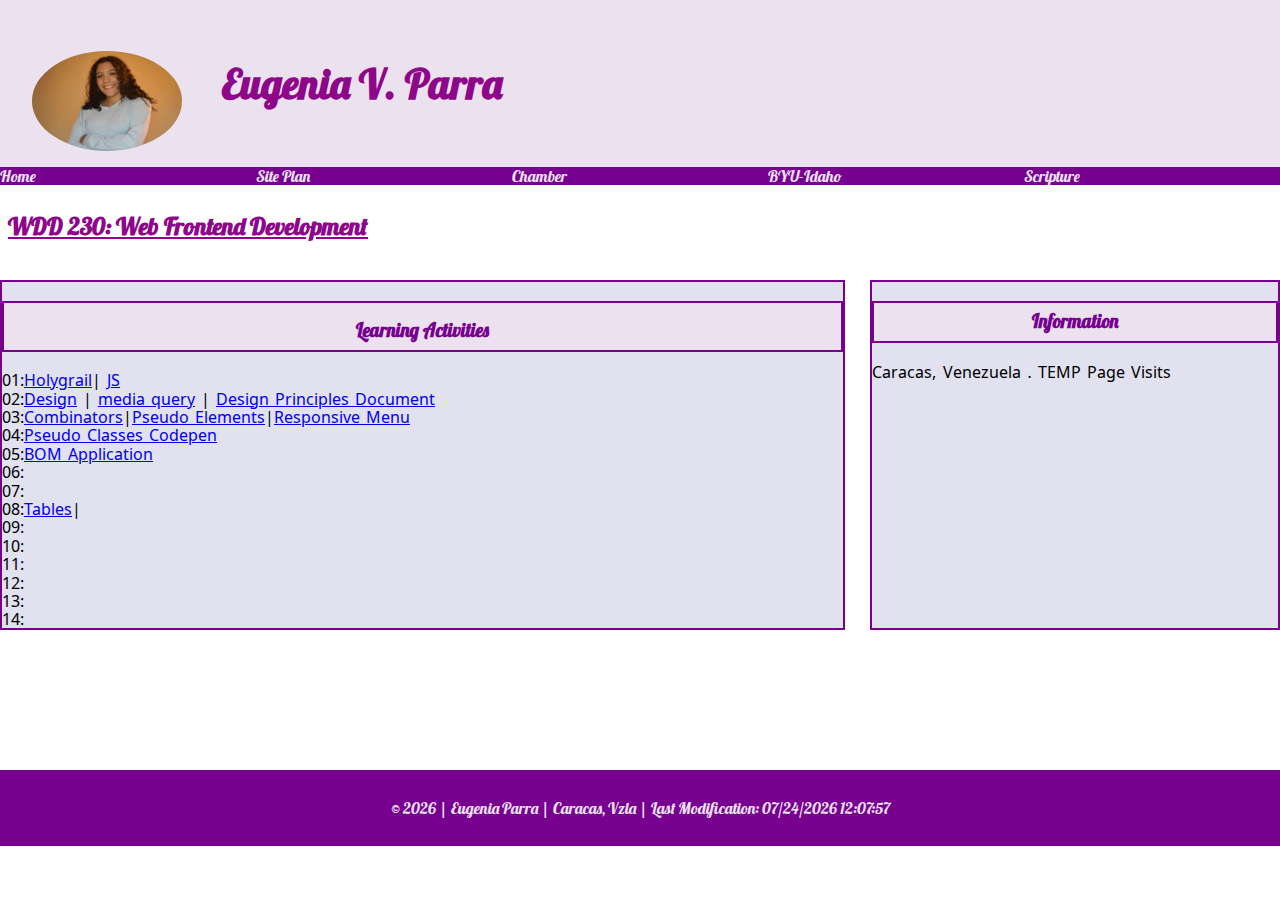
<file: index.html>
<!DOCTYPE html>
<html lang="en-US">

<head>
    <meta charset="utf-8">
    <meta name="viewport" content="width=device, initial-scale=1.0">
    <title>Eugenia Parra - WDD 230 - Web Frontend Development</title>
    <meta name="description"
        content="course assignment portal to link Eugenia Parra's lessons from WDD 230 - Web Fronted Development">
    <meta name="author" content="E. Parra">
    <link rel="stylesheet" href="styles/normalize.css">
    <link rel="stylesheet" href="styles/base.css">
    <link rel="stylesheet" href="styles/larger.css">
    <link rel="preconnect" href="https://fonts.googleapis.com">
    <link rel="preconnect" href="https://fonts.gstatic.com" crossorigin>
    <link rel="icon" href="favicon.ico" type="image/favicon.ico">
    <meta property="og:url" content="https://evgniap.github.io/wdd230/">
    <meta property="og:type" content="website">
    <meta property="og:title" content="WDD 230: Web Frontend Development">
    <meta property="og:description" content="a website to upload my assignments for WDD 230: Web Frontend Development">
    <meta property="og:image"
        content="https://wp.es.aleteia.org/wp-content/uploads/sites/7/2020/07/WEB3-04-CARACAS-AERIAL-VIEW-VENEZUELA-shutterstock_1087311761-Alejandro-Solo.jpg?resize=620,350&q=75">
    <meta property="fb:app_id" content="your_app_id">
    <link href="https://fonts.googleapis.com/css2?family=Lobster&family=Noto+Sans+Wancho&display=swap" rel="stylesheet">
</head>

<body>
    <header class="position">
        <div class="align">
            <img src="images/optimized-profile-pic.webp" alt="woman looking into the camera smiling">
            <h1>Eugenia V. Parra</h1>
        </div>
        <button id="menu"></button>
        <nav>
            <ul class="nave">
                <li><a href="#">Home</a></li>
                <li><a href="lesson03/chamber-site-plan.html">Site Plan</a></li>
                <li><a href="chamber/index.html">Chamber</a></li>
                <li> <a href="https://www.byui.edu/">BYU-Idaho</a></li>
                <li> <a
                        href="https://www.churchofjesuschrist.org/study/scriptures/bofm/ether/12?lang=eng&id=p27#p27">Scripture</a>
                </li>
            </ul>
        </nav>
    </header>
    <main>
        <h2>WDD 230: Web Frontend Development</h2>
        <section class="card">
            <h3>Learning Activities</h3>
            <ul>
                <li>01:<a href="lesson01/holygrail.html">Holygrail</a>| <a
                        href="https://codepen.io/evgniapp/pen/ogvQpXM">JS</a></li>
                <li>02:<a href="lesson02/design.html">Design</a> | <a href="lesson02/media-query.html">media
                        query</a> | <a href="lesson02/design-principles.html">Design Principles Document</a></li>
                <li>03:<a href=images/combinator-exercise.png>Combinators</a>|<a
                        href="https://codepen.io/evgniapp/pen/VYZVZYL">Pseudo Elements</a>|<a
                        href="https://codepen.io/evgniapp/pen/vEBQBzm">Responsive Menu</a></li>
                <li>04:<a href="https://codepen.io/evgniapp/pen/zxOyaWe">Pseudo Classes Codepen</a></li>
                <li>05:<a href="lesson05/bom.html">BOM Application</a></li>
                <li>06:</li>
                <li>07:</li>
                <li>08:<a href="lesson08/tablebuild.html">Tables</a>|</li>
                <li>09:</li>
                <li>10:</li>
                <li>11:</li>
                <li>12:</li>
                <li>13:</li>
                <li>14:</li>

            </ul>
        </section>
        <section class="card">
            <h3>Information</h3>
            <div>Caracas, Venezuela . TEMP Page Visits</div>
        </section>
        <div class="map">
            <iframe title="maptomyarea"
                src="https://www.google.com/maps/embed?pb=!1m18!1m12!1m3!1d15694.973448546178!2d-66.88400408580831!3d10.441928270298435!2m3!1f0!2f0!3f0!3m2!1i1024!2i768!4f13.1!3m3!1m2!1s0x8c2af62fda84626d%3A0xe51db073610d0954!2sSAIME%20La%20Trinidad!5e0!3m2!1ses!2sve!4v1737676646258!5m2!1ses!2sve"
                width="auto" height="auto" style="border:0;" allowfullscreen="" loading="lazy"
                referrerpolicy="no-referrer-when-downgrade"></iframe>

        </div>
    </main>
    <footer>
        <p>&#169; <span id="currentYear"></span> | Eugenia Parra | Caracas, Vzla | Last Modification: <span
                id="demo"></span></p>
    </footer>
    <script src="scripts/getdates.js"></script>
    <script src="scripts/hambutton.js"></script>
</body>

</html>
</file>
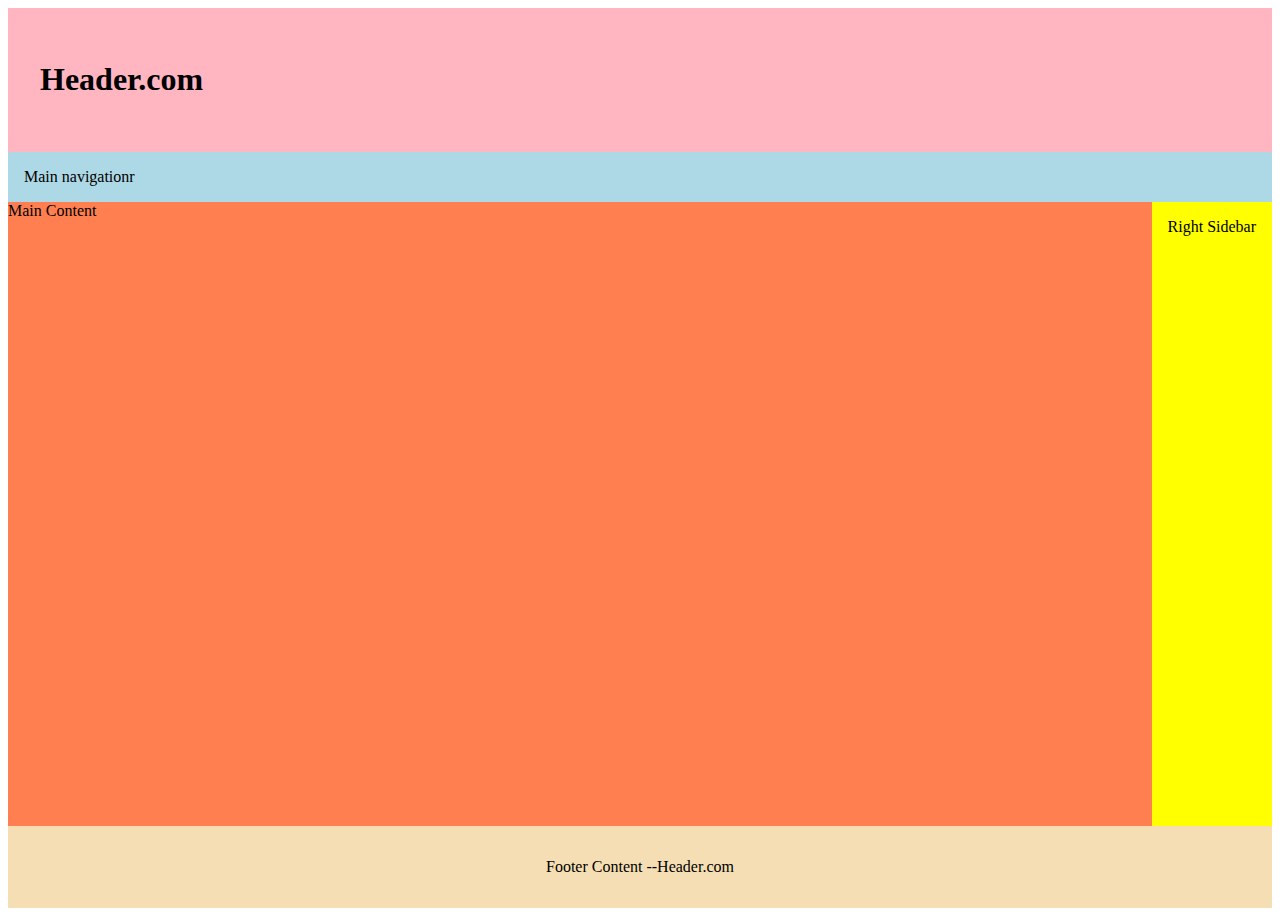
<file: lesson01/holygrail.html>
<!DOCTYPE html>
<html lang="en-US">

<head>
    <meta charset="utf-8">
    <meta name="viewport" content="width=device, initial-scale=1.0">
    <title>Holy Grail</title>
    <meta name="description" content="first lesson of the semester">
    <meta name="author" content="E. Parra">
    <link rel="stylesheet" href="styles/holygrail.css">
</head>

<body>
    <header>
        <h1>Header.com</h1>
    </header>
    <div class="left-sidebar">Main navigationr</div>
    <main>Main Content <Area></Area></main>
    <div class="right-sidebar">Right Sidebar</div>
    <footer>Footer Content --Header.com</footer>
</body>

</html>
</file>
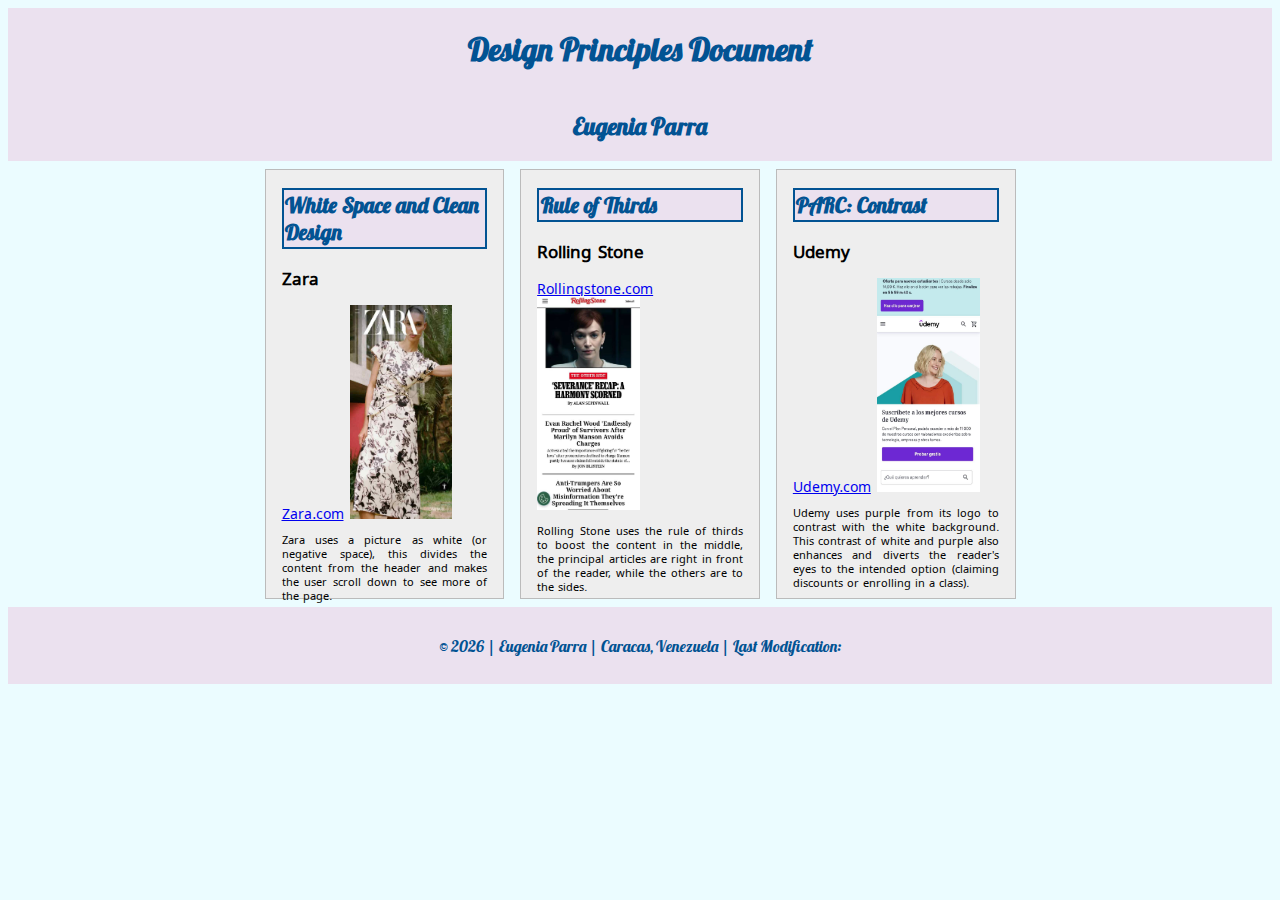
<file: lesson02/design-principles.html>
<!DOCTYPE html>
<html lang="en-US">

<head>
    <meta charset="utf-8">
    <meta name="viewport" content="width=device, initial-scale=1.0">
    <title>Design Principles - WDD 230</title>
    <meta name="description" content="Learning LEsson W02: Design Principles for WDD 230">
    <meta name="author" content="E. Parra">
    <link rel="stylesheet" href="styles/design-principles.css">
    <link rel="stylesheet" href="styles/ds-medium.css">
    <link rel="stylesheet" href="styles/ds-large.css">
    <link rel="preconnect" href="https://fonts.googleapis.com">
    <link rel="preconnect" href="https://fonts.gstatic.com" crossorigin>
    <link href="https://fonts.googleapis.com/css2?family=Lobster&family=Noto+Sans+Wancho&display=swap" rel="stylesheet">
</head>

<body>
    <header>
        <h1>Design Principles Document</h1>
        <h2>Eugenia Parra</h2>
    </header>
    <main>
        <section>
            <h2>White Space and Clean Design</h2>
            <h3>Zara</h3>
            <a href="https://www.zara.com//">Zara.com</a>
            <img src="images/zara.jpg" alt="Screenshot from Zara Store website">
            <p>Zara uses a picture as white (or negative space), this divides the content from the header and makes the
                user scroll down to see more of the page.</p>
        </section>
        <section>
            <h2>Rule of Thirds</h2>
            <h3>Rolling Stone</h3>
            <a href="https://www.rollingstone.com/">Rollingstone.com</a>
            <img src="images/rollingstone.jpg" alt="screenshot from Rolling Stone Magazine Website">
            <p>Rolling Stone uses the rule of thirds to boost the content in the middle, the principal articles are
                right in front of the reader, while the others are to the sides.</p>
        </section>
        <section>
            <h2>PARC: Contrast</h2>
            <h3>Udemy</h3>
            <a
                href="https://www.udemy.com/?utm_source=adwords&utm_medium=udemyads&utm_campaign=Search_Keyword_Delta_la.EN_cc.ROW-English&campaigntype=Search&portfolio=ROW-English&language=EN&product=Course&test=&audience=Keyword&topic=c1&priority=Delta&utm_content=deal4584&utm_term=_._ag_174416876398_._ad_729316777341_._kw_coursera_._de_c_._dm__._pl__._ti_kwd-36262515261_._li_1028528_._pd__._&matchtype=e&gad_source=1&gclid=CjwKCAiAkc28BhB0EiwAM001TdHR5ED19vLYl5qIKcDECAPrYFkpJm2_WiiuoO0LAT2inkdzSpJjmBoCvJQQAvD_BwE">Udemy.com</a>
            <img src="images/udemy.jpg" alt="Screenshot from Udeym site">
            <p>Udemy uses purple from its logo to contrast with the white background. This contrast of white and purple
                also enhances and diverts the reader's eyes to the intended option (claiming discounts or enrolling in a
                class).</p>
        </section>
    </main>
    <footer>
        <p> &#169; <span id="currentYear"></span> | Eugenia Parra | Caracas, Venezuela | Last Modification:</p>
    </footer>
    <script src="scripts/datesdesignprinciple.js"></script>
</body>

</html>
</file>
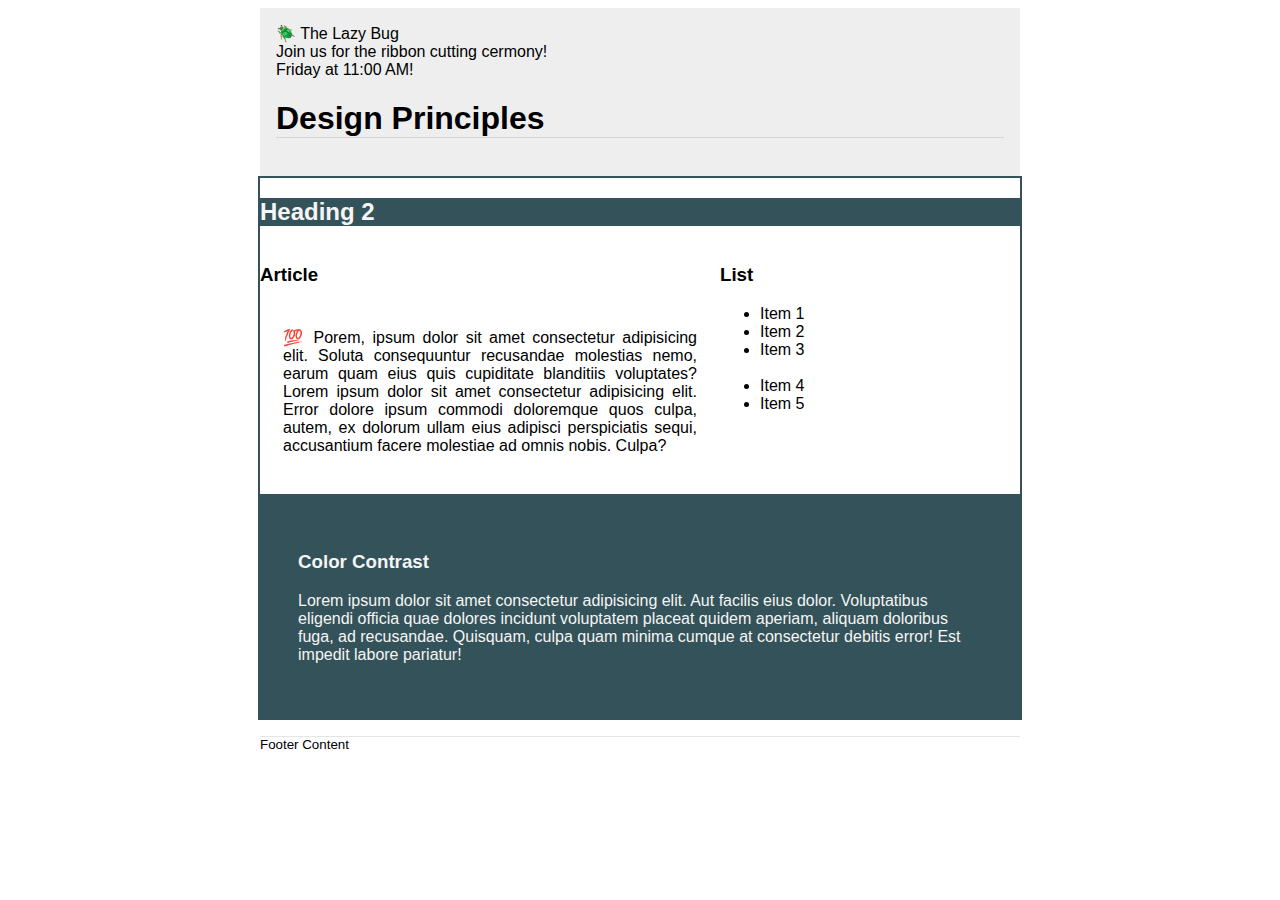
<file: lesson02/design.html>
<!DOCTYPE html>
<html lang="en-US">

<head>
    <meta charset="utf-8">
    <meta name="viewport" content="width=device, initial-scale=1.0">
    <title>Lesson 02: Design Principles</title>
    <meta name="author" content="E. Parra">
    <meta name="dscription" content="week 02 Learning Activity">
    <link rel="stylesheet" href="styles/design.css">
</head>

<body>
    <header>
        <div class="banner">🪲 The Lazy Bug<br>Join us for the ribbon cutting
            cermony!<br>Friday at 11:00 AM!</marquee>
            <h1>Design Principles</h1>
        </div>
    </header>
    <main>
        <h2>Heading 2</h2>
        <section>
            <h3>Article</h3>
            <article>
                <p>💯 Porem, ipsum dolor sit amet consectetur adipisicing elit. Soluta consequuntur recusandae molestias
                    nemo, earum quam eius quis cupiditate blanditiis voluptates? Lorem ipsum dolor sit amet consectetur
                    adipisicing elit. Error dolore ipsum commodi doloremque quos culpa, autem, ex dolorum ullam eius
                    adipisci perspiciatis sequi, accusantium facere molestiae ad omnis nobis. Culpa?</p>
            </article>
        </section>
        <section>
            <h3>List</h3>
            <ul>
                <li>Item 1</li>
                <li>Item 2</li>
                <li>Item 3<br><br></li>
                <li>Item 4</li>
                <li>Item 5</li>
            </ul>
        </section>
        <div class="callout">
            <h3>Color Contrast</h3>
            <p>Lorem ipsum dolor sit amet consectetur adipisicing elit. Aut facilis eius dolor. Voluptatibus eligendi
                officia quae dolores incidunt voluptatem placeat quidem aperiam, aliquam doloribus fuga, ad recusandae.
                Quisquam, culpa quam minima cumque at consectetur debitis error! Est impedit labore pariatur!</p>
        </div>
    </main>
    <footer>
        Footer Content
    </footer>

</body>

</html>
</file>
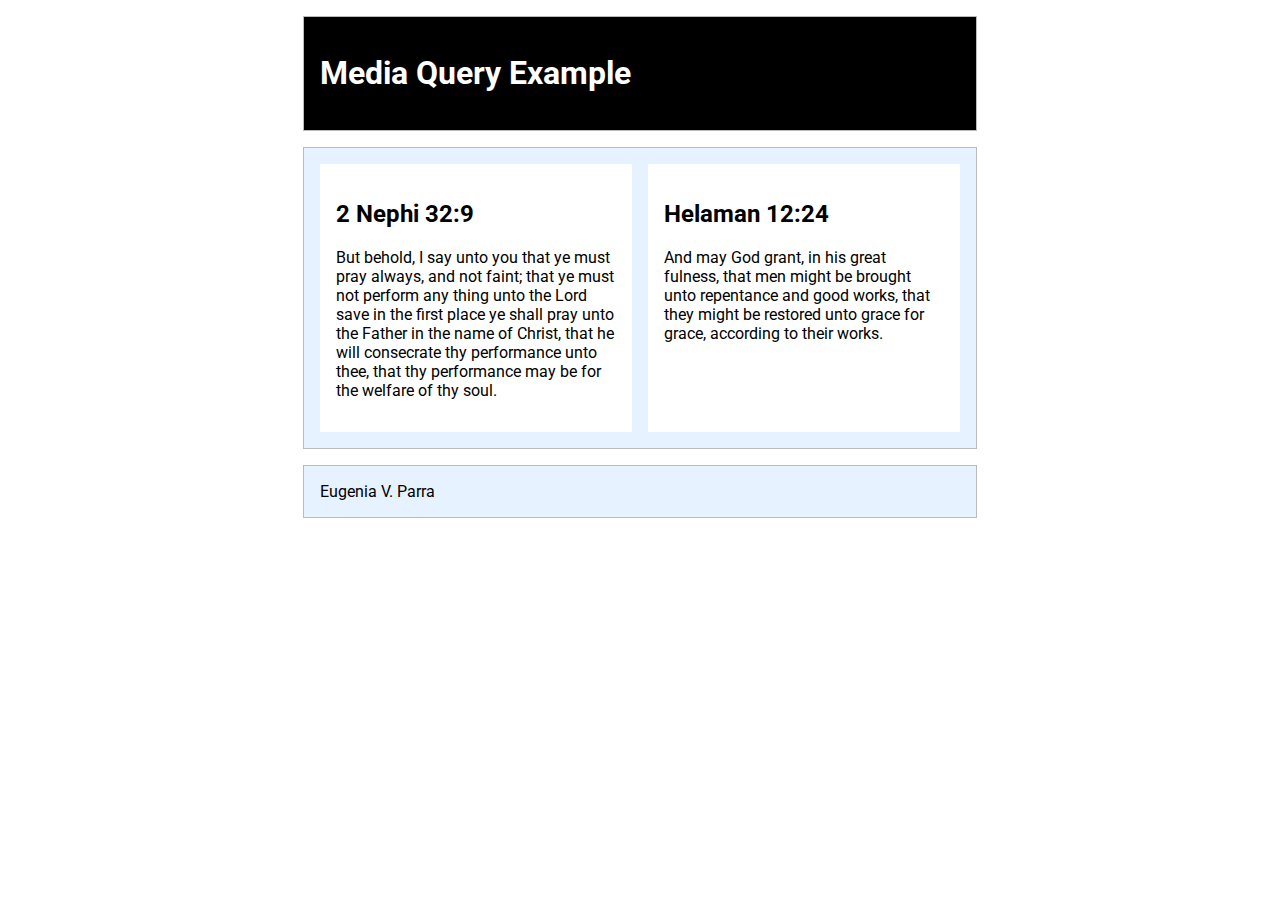
<file: lesson02/media-query.html>
<!DOCTYPE html>
<html lang="en-US">

<head>
    <meta charset="utf-8">
    <meta name="viewport" content="width=device-width, initial-scale=1.0">
    <title>WDD 230 - Media Query Example</title>
    <meta name="description" content="Media query learning activity example page.">
    <meta name="author" content="E. Parra">
    <link rel="stylesheet" href="styles/media-query.css">
    <link rel="stylesheet" href="styles/media-query-large.css">
    <link rel="preconnect" href="https://fonts.googleapis.com">
    <link rel="preconnect" href="https://fonts.gstatic.com" crossorigin>
    <link href="https://fonts.googleapis.com/css2?family=Roboto:ital,wght@0,100..900;1,100..900&display=swap"
        rel="stylesheet">
</head>

<body>
    <header>
        <h1>Media Query Example</h1>
    </header>
    <main>
        <section>
            <h2>2 Nephi 32:9</h2>
            <p>But behold, I say unto you that ye must pray always, and not faint; that ye must not perform any thing
                unto the Lord save in the first place ye shall pray unto the Father in the name of Christ, that he will
                consecrate thy performance unto thee, that thy performance may be for the welfare of thy soul.</p>
        </section>
        <section>
            <h2>Helaman 12:24</h2>
            <p>And may God grant, in his great fulness, that men might be brought unto repentance and good works, that
                they might be restored unto grace for grace, according to their works.</p>
        </section>

    </main>
    <footer>
        Eugenia V. Parra
    </footer>

</body>

</html>
</file>
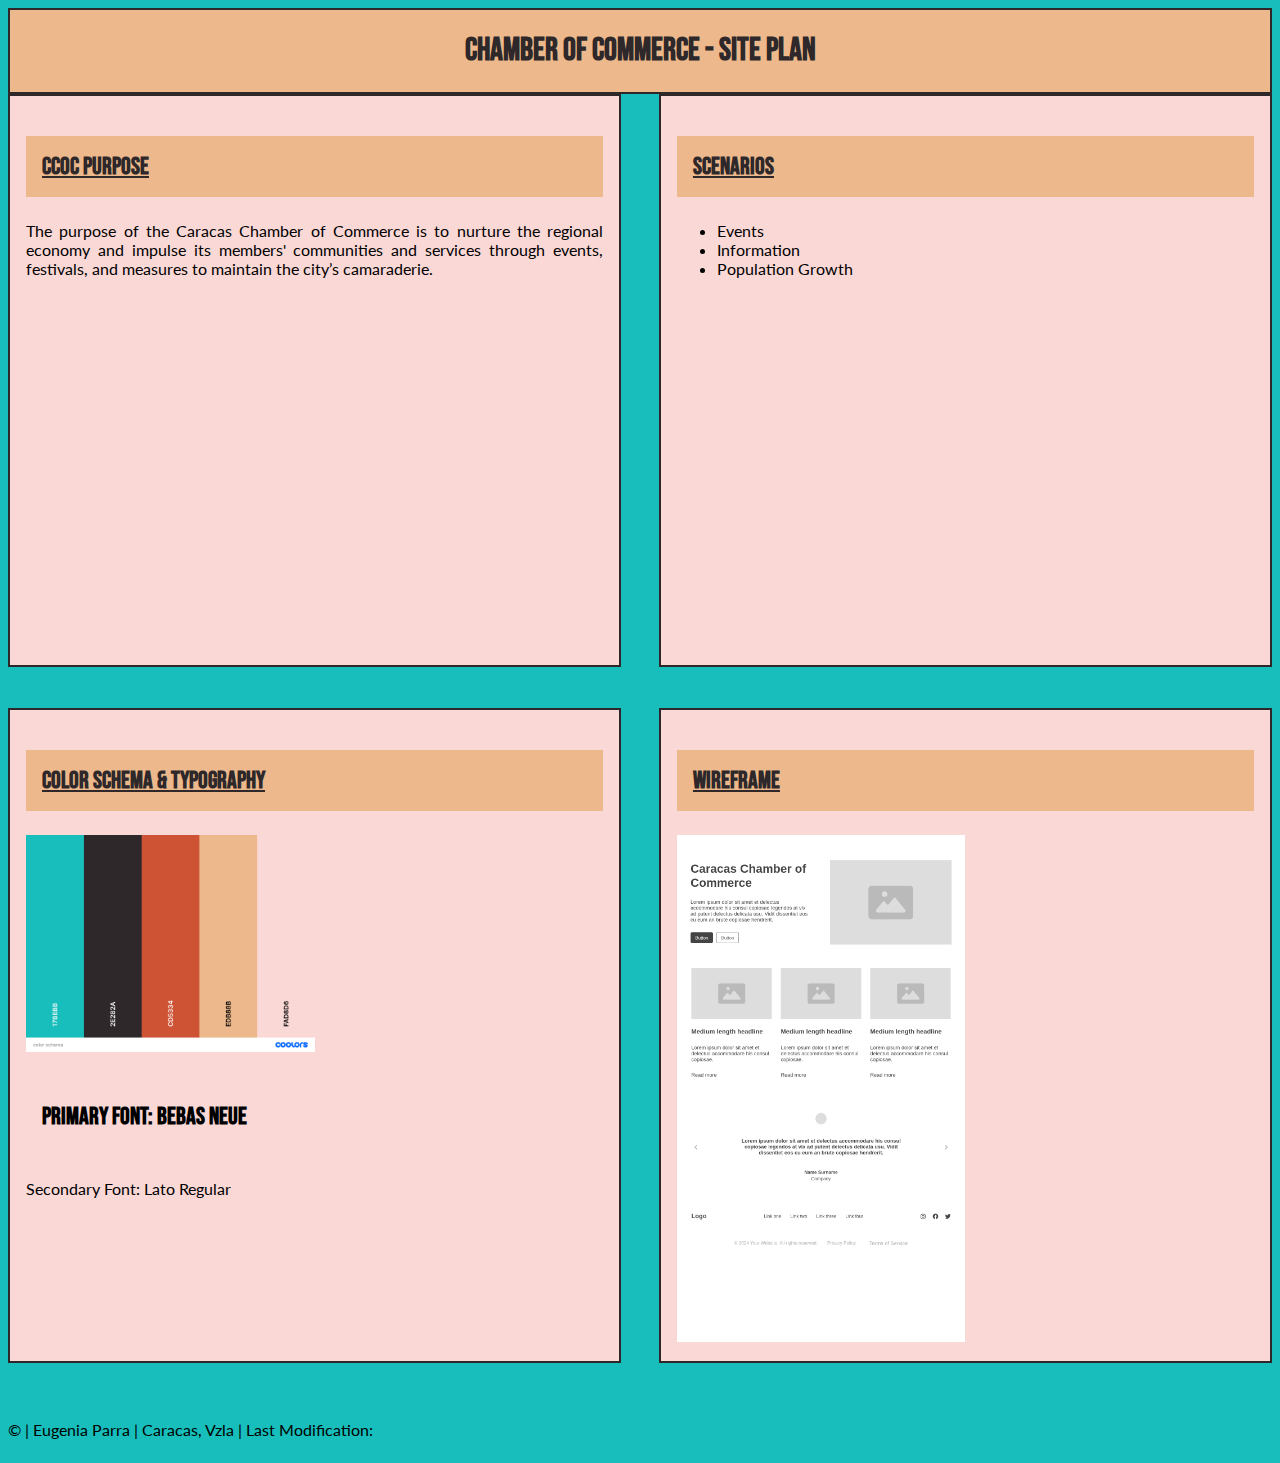
<file: lesson03/chamber-site-plan.html>
<!DOCTYPE html>
<html lang="en-US">

<head>
    <meta charset="utf-8">
    <meta name="viewport" content="width=device, initial-scale=1.0">
    <title>Caracas Chamber Of Commerce Plan Site</title>
    <meta name="description" content="Caracas Chamber of Commerce Site Plan">
    <meta name="author" content="E. Parra">
    <link rel="icon" href="favicon.ico" type="image/favicon.ico">
    <link rel="stylesheet" href="styles/chamber-site-plan.css">
    <link rel="preconnect" href="https://fonts.googleapis.com">
    <link rel="preconnect" href="https://fonts.gstatic.com" crossorigin>
    <link
        href="https://fonts.googleapis.com/css2?family=Bebas+Neue&family=Lato:ital,wght@0,100;0,300;0,400;0,700;0,900;1,100;1,300;1,400;1,700;1,900&display=swap"
        rel="stylesheet">
</head>

<body>
    <header>
        <h1>Chamber of Commerce - Site Plan</h1>
    </header>
    <main>
        <section>
            <h3>CCOC Purpose</h3>
            <p> The purpose of the Caracas Chamber of Commerce is to nurture the regional economy and impulse its
                members' communities and services through events, festivals, and measures to maintain the city’s
                camaraderie.</p>
        </section>
        <section>
            <h3>Scenarios</h3>
            <ul>
                <li>Events</li>
                <li>Information</li>
                <li>Population Growth</li>
            </ul>
        </section>
        <section>
            <h3>Color Schema & Typography</h3>
            <img src="images/color-schema.png" alt="color palette screenshot">
            <h4>Primary Font: Bebas Neue</h4>
            <p>Secondary Font: Lato Regular</p>
        </section>
        <section>
            <h3>Wireframe</h3>
            <img src="images/Homepage.png" alt="wireframe screenshot">
        </section>
        <footer>
            <p>&#169; <span id="currentYear"></span> | Eugenia Parra | Caracas, Vzla | Last Modification: <span
                    id="demo"></span></p>
        </footer>
    </main>

</body>

</html>
</file>
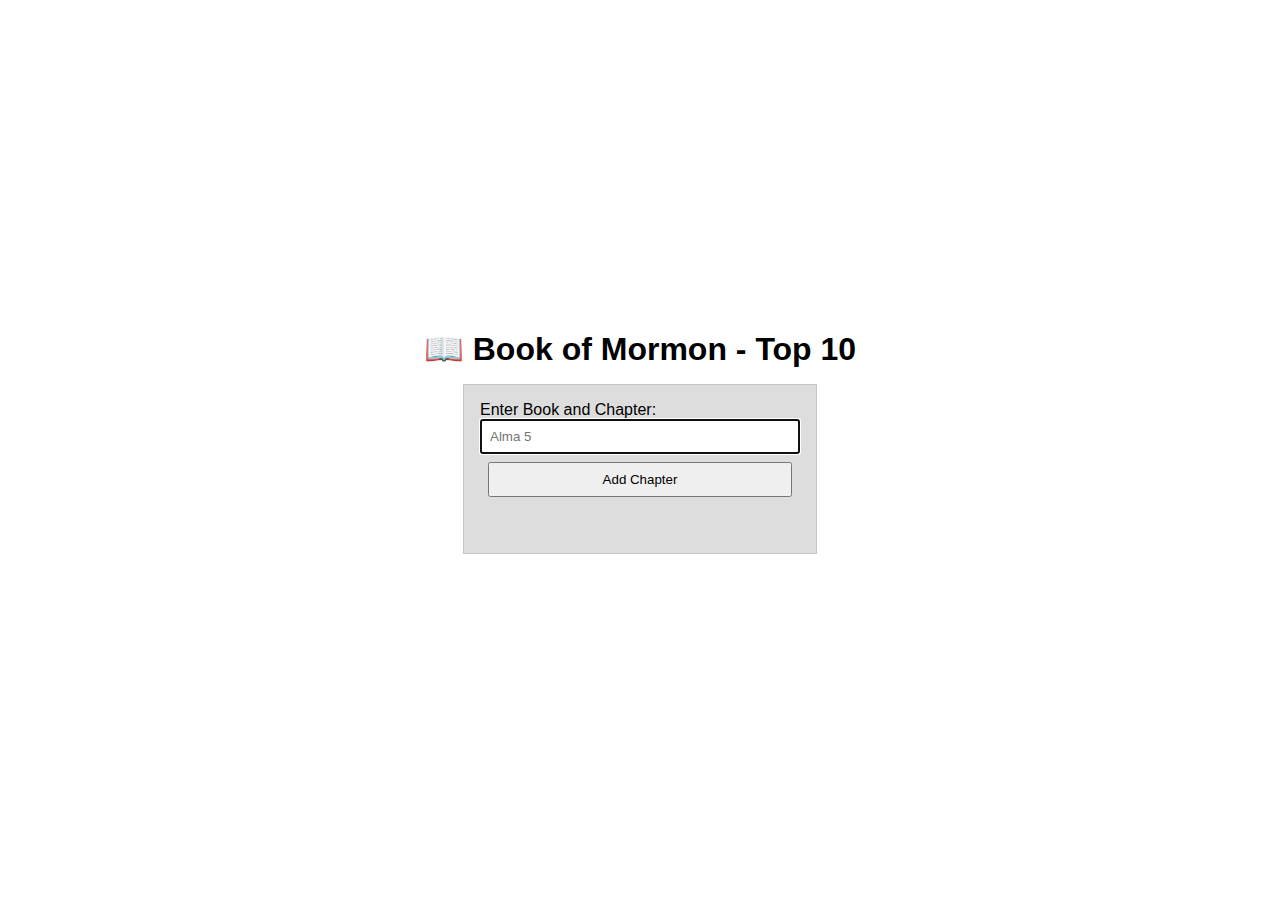
<file: lesson05/bom.html>
<!DOCTYPE html>
<html lang="en">

<head>
    <meta charset="UTF-8">
    <meta name="viewport" content="width=device-width, initial-scale=1.0">
    <meta name="description" content="lesson 05 learning activity">
    <meta name="author" content="E. Parra">
    <title>Book of Mormon Application</title>
    <link rel="stylesheet" href="styles/bom.css">
</head>

<body>
    <h1>📖 Book of Mormon - Top 10</h1>
    <main>
        <label for="favchap">Enter Book and Chapter: </label>
        <input type="text" id="favchap" placeholder="Alma 5">
        <button type="submit">Add Chapter</button>
        <ul id="list"></ul>
    </main>
    <script src="scripts/bom.js"></script>
</body>

</html>
</file>
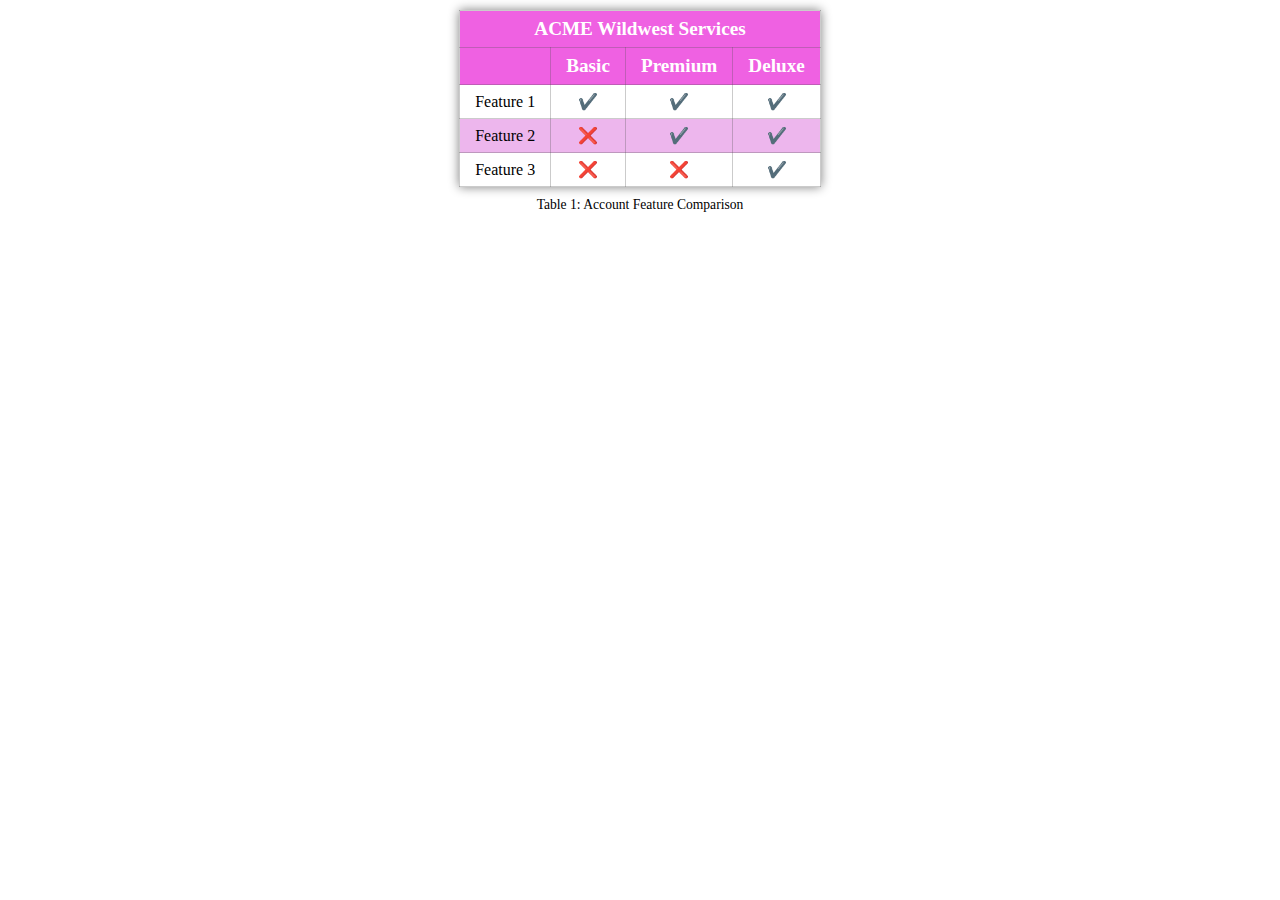
<file: lesson08/tablebuild.html>
<!DOCTYPE html>
<html lang="en-US">

<head>
    <meta charset="utf-8">
    <meta name="viewport" content="width=device, initial-scale=1.0">
    <title>Table Build</title>
    <meta name="description" content="An example on how to build tables.">
    <meta name="author" content="E. Parra">
    <link rel="stylesheet" href="styles/tablebuild.css">
</head>

<body>
    <table>
        <caption>Table 1: Account Feature Comparison</caption>
        <thead>
            <tr>
                <th colspan="4" scope="colgroup">ACME Wildwest Services</th>
            </tr>
            <tr>
                <th scope="col"> </th>
                <th scope="col">Basic</th>
                <th scope="col">Premium</th>
                <th scope="col">Deluxe</th>
            </tr>
        </thead>
        <tbody>
            <tr>
                <td>Feature 1</td>
                <td>✔️</td>
                <td>✔️</td>
                <td>✔️</td>
            </tr>
            <tr>
                <td>Feature 2</td>
                <td>❌</td>
                <td>✔️</td>
                <td>✔️</td>
            </tr>
            <tr>
                <td>Feature 3</td>
                <td>❌</td>
                <td>❌</td>
                <td>✔️</td>
            </tr>

        </tbody>
    </table>
</body>

</html>
</file>
<file: styles/base.css>
.lobster-regular {
    font-family: "Lobster", serif;
    font-weight: 400;
    font-style: normal;
}

.noto-sans-wancho-regular {
    font-family: "Noto Sans Wancho", serif;
    font-weight: 400;
    font-style: normal;
}

:root {
    --primary-color: #F3F4DC;
    --secondary-color: #9fc4ad;
    --accent1-color: #8e0689;
    /*#3d2617;*/
    --accent2-color: #52343C;
    --background-color: #ebe1ef;
    /*#8e0689;*/
    /*#f3f4dc;*/

    --heading-font: 'Lobster', Lobster;
    --paragraph-font: 'Noto Sans Wancho', serif;

}


body {
    font-family: var(--paragraph-font);

    /* display: grid;
    grid-template-columns: 1fr auto 1fr;
    grid-template-rows: 1fr auto 1fr;
    */
}

/* headlines */
h1,
h2,
h3 {

    font-family: var(--heading-font);
    padding: .5rem;


}

h1 {
    font-size: 2.6rem;
    color: #8e0689;

}

h2 {
    text-decoration: underline;
    color: #8e0689;
    grid-column: 1/3;



}

/* image code */

img {
    width: 150px;
    height: 100px;
    float: inline-start;
    margin-top: 35px;
    border-radius: 80%;
    background-position: 0%;
    position: relative;
    padding: 1rem 2rem;

}

.align {
    display: flex;
    flex-direction: row;
    align-items: center;
}

/* grid code */

header {

    background-color: var(--background-color);

}


.nave a {
    display: flex;
    text-align: center;
    background-color: #77008f;
    text-decoration: none;
}

.nave a:link,
nav a:visited {
    font-family: var(--heading-font);
    color: var(--background-color);
    text-decoration: none;

}

.nave a:hover {
    color: white;
}

.nave ul {
    list-style-type: none;
}

main {
    display: grid;
    grid-template-columns: 1fr 1fr;
    grid-column-gap: 5%;


}

footer {
    grid-column: 1/3;
    font-family: var(--heading-font);
    background-color: #77008f;
    display: flex;
    flex-direction: column;
    flex-wrap: wrap;
    align-content: center;
    padding: .8rem;

}

/*content-code*/
ul {
    list-style-type: none;
    margin: 0;
    padding: 0;
    grid-column: 2/3;

}



.card h3 {
    background-color: var(--background-color);
    text-align: center;
    color: #77008f;
    border: #77008f 2px solid;
    padding-top: 2%;
}

.card {
    border: #77008f 2px solid;
    background-color: #e1e1ef;

}

p {
    text-align: center;
    color: var(--background-color);

}

.map {
    grid-column: 1/3;
}

/* hamburger menu code */
#menu::before {
    content: "☰";
}



.open li {
    display: block;
    width: 100%
}

.open li a {
    display: block;

}

#menu::before {
    content: "😸";
}

#menu-toggle {
    background: none;
    border: none;
    font-size: 30px;
}
</file>
<file: styles/larger.css>
@media only screen and (min-width: 60em) {
    main {
        grid-template-columns: 1fr 1fr 1fr;
        grid-gap: 2%;
    }

    nav ul {
        display: flex;
    }

    nav ul li {
        flex: 1 1 100%;
    }

    #menu {
        display: none;
    }


    main section:nth-child(1) {
        display: block;
        grid-column: span 1;
    }

    main section:nth-child(2) {
        grid-column: span 2;
    }
}
</file>
<file: lesson01/styles/holygrail.css>
body {
    display: grid;
    height: 100vh;
    grid-template: auto auto 1fr/ 300px 1fr auto;
}

header {
    background: lightpink;
    padding: 2rem;
    grid-column: 1 / 4;
}

.left-sidebar {
    background: lightblue;
    grid-column: 1 / 4;
}

main {
    background: coral;
    grid-column: 1 / 3;
}

.right-sidebar {
    background: yellow;
    grid-column: 3 / 4;
}

footer {
    background: wheat;
    padding: 2rem;
    text-align: center;
    grid-column: 1 / 4;
}

.left-sidebar,
.right-sidebar {
    padding: 1rem;
}
</file>
<file: lesson02/styles/design-principles.css>
.lobster-regular {
    font-family: "Lobster", serif;
    font-weight: 400;
    font-style: normal;
}

.noto-sans-wancho-regular {
    font-family: "Noto Sans Wancho", serif;
    font-weight: 400;
    font-style: normal;
}

:root {
    --heading-font: 'Lobster', Lobster;
    --paragraph-font: 'Noto Sans Wancho', serif;

}

header {
    background-color: #ebe1ef;
    display: flex;
    flex-direction: column;
    flex-wrap: wrap;
    align-items: center;
    color: #025393;
    font-family: var(--heading-font);

}

body {
    background-color: #ebfcff;
    font-family: var(--paragraph-font);
}

/* Phone view */
main {
    max-width: 767px;
    margin: 0 auto;
    display: grid;
    grid-template-columns: 1fr;
    font-size: 0.9rem;
}

main section {
    margin: 0.5rem;
    border: 1px solid #bbb;
    padding: 0 1rem;
    background-color: #eee;
}

main section h2 {
    font-family: var(--heading-font);
    color: #025393;
    padding: 0.1rem;
    background-color: #ebe1ef;
    border: solid 2px #025393;
}


main section img {
    width: 50%;
    height: 50%;

}

main section p {
    display: block;
    text-align: justify;
    font-size: 0.7rem;
}

footer {
    font-family: var(--heading-font);
    color: #025393;
    background-color: #ebe1ef;
    display: flex;
    flex-direction: column;
    flex-wrap: wrap;
    align-content: center;
    padding: .8rem;
}
</file>
<file: lesson02/styles/ds-medium.css>
@media only screen and (min-width: 37.5em) {
    main {
        grid-template-columns: 1fr 1fr;
    }

    main section:nth-child(2) {
        display: block;
    }

    main section picture {
        display: block;
    }

    main section picture img {
        width: 100%;
        height: auto;
        border: 1px solid #bbb;
    }
}
</file>
<file: lesson02/styles/ds-large.css>
@media only screen and (min-width: 60em) {
    main {
        grid-template-columns: 1fr 1fr 1fr;
    }
}
</file>
<file: lesson02/styles/design.css>
body {
    font-family: Roboto, helvetica, sans-serif;
    grid-template-columns: 1fr 1fr;
}

header,
main,
footer {
    max-width: 760px;
    margin: 0 auto;
}

.banner {
    padding: 1rem;
    background-color: #eee;
}

h1 {
    border-bottom: 1px solid rgba(0, 0, 0, 0.1);
}

main {
    display: grid;
    border: 2px solid #345259;
    grid-template-columns: auto 300px;
}

h2 {
    color: #f5f5f5;
    text-align: left;
    grid-column: 1/3;
    background-color: #345259;
}

article p {
    text-align: justify;
    padding: 5%;
}

.callout {
    color: #f5f5f5;
    background-color: #345259;
    padding: 5%;
    grid-column: 1/3;
}

footer {
    margin-top: 1rem;
    border-top: 1px solid rgba(0, 0, 0, 0.1);
    font-size: smaller;
    text-align: left;
}
</file>
<file: lesson02/styles/media-query.css>
body {
    font-family: 'Roboto', sans-serif;
}

header,
main,
footer {
    max-width: 640px;
    margin: 1rem auto;
    border: 1px solid #bbb;
    padding: 1rem;
    background-color: #e6f2ff;
}

main {
    display: grid;
    grid-template-columns: 1fr;
    grid-gap: 1rem;
}

section {
    padding: 1rem;
    background-color: #fff;
}
</file>
<file: lesson02/styles/media-query-large.css>
@media screen and (min-width:500px) {
    header {
        background-color: black;
        color: white;

    }

    main {
        grid-template-columns: 1fr 1fr;
    }

}
</file>
<file: lesson03/styles/chamber-site-plan.css>
.lato-regular {
    font-family: "Lato", serif;
    font-weight: 400;
    font-style: normal;
}

.bebas-neue-regular {
    font-family: "Bebas Neue", serif;
    font-weight: 400;
    font-style: normal;
}

:root {
    --primary-color: #2e282a;
    --secondary-color: #edb88b;
    --accent1-color: #cd5334;
    --accent2-color: #17bebb;
    --background-color: #fad8d6;
    --heading-font: 'Bebas Neue', serif;
    --paragraph-font: 'Lato', serif;

}

h2,
h3,
h4 {
    font-family: var(--heading-font);
    font-size: x-large;
    padding: 1rem;
}

h1 {
    font-family: var(--heading-font);
    font-size: xx-large;
}

body {
    background-color: var(--accent2-color);
}

section {
    background-color: var(--background-color);
    border: #2e282a 2px solid;
    font-family: var(--paragraph-font);
    text-align: justify;
    padding: 1rem;
}

section h3 {
    background-color: var(--secondary-color);
    color: var(--primary-color);
    text-decoration: underline;
}

img {
    width: 50%;

}

p {
    font-family: var(--paragraph-font);
}

header {
    background-color: var(--secondary-color);
    color: var(--primary-color);
    display: flex;
    flex-direction: column;
    flex-wrap: wrap;
    align-content: center;
    border: #2e282a 2px solid;
}

main {
    display: grid;
    grid-template-columns: 1fr 1fr;
    grid-template-rows: 1fr 1fr;
    grid-gap: 3%;
}
</file>
<file: lesson05/styles/bom.css>
* {
    margin: 0;
    padding: 0;
}

body {
    height: 100vh;
    display: flex;
    flex-direction: column;
    align-items: center;
    justify-content: center;
    font-family: Acme, Arial, sans-serif;
}

h1 {
    font-size: 1.5rem;
}

main {
    margin: 1rem auto;
    border: 1px solid rgb(0 0 0 / 0.1);
    padding: 1rem;
    background-color: #ddd;
    display: flex;
    flex-direction: column;
}

input,
button {
    padding: 0.5rem;
}

button {
    margin: 0.5rem;
}

.delete {
    width: fit-content;
}

.input {
    display: flex;
    gap: 1rem;
}

.list {
    padding: 0.5rem;
}

ul {
    margin: 1rem;
    list-style: none;
}

li {
    display: flex;
    align-items: center;
    justify-content: space-between;
}

@media only screen and (min-width: 32.5em) {
    h1 {
        font-size: 2rem;
    }

    main {
        width: 320px;
    }
}
</file>
<file: lesson08/styles/tablebuild.css>
:root {
    --back: rgb(0, 0, 0);
    --back2: hsla(306, 89%, 48%, 0.655);
    --foredark: hsla(0, 0%, 10%, 1);
    --forelight: hsla(0, 0%, 100%, 1);
    --border: hsla(0, 0%, 20%, .8);
    --borderlight: hsla(0, 0%, 33%, .3);
    --shadow: hsl(0, 0%, 50%);
    --zebra: hsla(300, 60%, 76%, 0.742);
}



table {
    margin: 10px auto;
    border: thin solid var(--border);
    box-shadow: 0 0 10px var(--shadow);
    border-collapse: collapse;
}

caption {
    padding: 10px;
    caption-side: bottom;
    color: var(--back);
    font-size: .85rem;
}

tr:first-child th,
.highlight {
    background-color: var(--back2);
    color: var(--forelight);
}

th,
td {
    padding: 7px 15px;
    border: 1px solid var(--borderlight);
}

th {
    background-color: var(--back2);
    color: var(--forelight);
    font-size: larger;
    text-align: center;
}

td {
    text-align: center;
}

tbody tr:nth-child(even) {
    background-color: var(--zebra);
}
</file>
